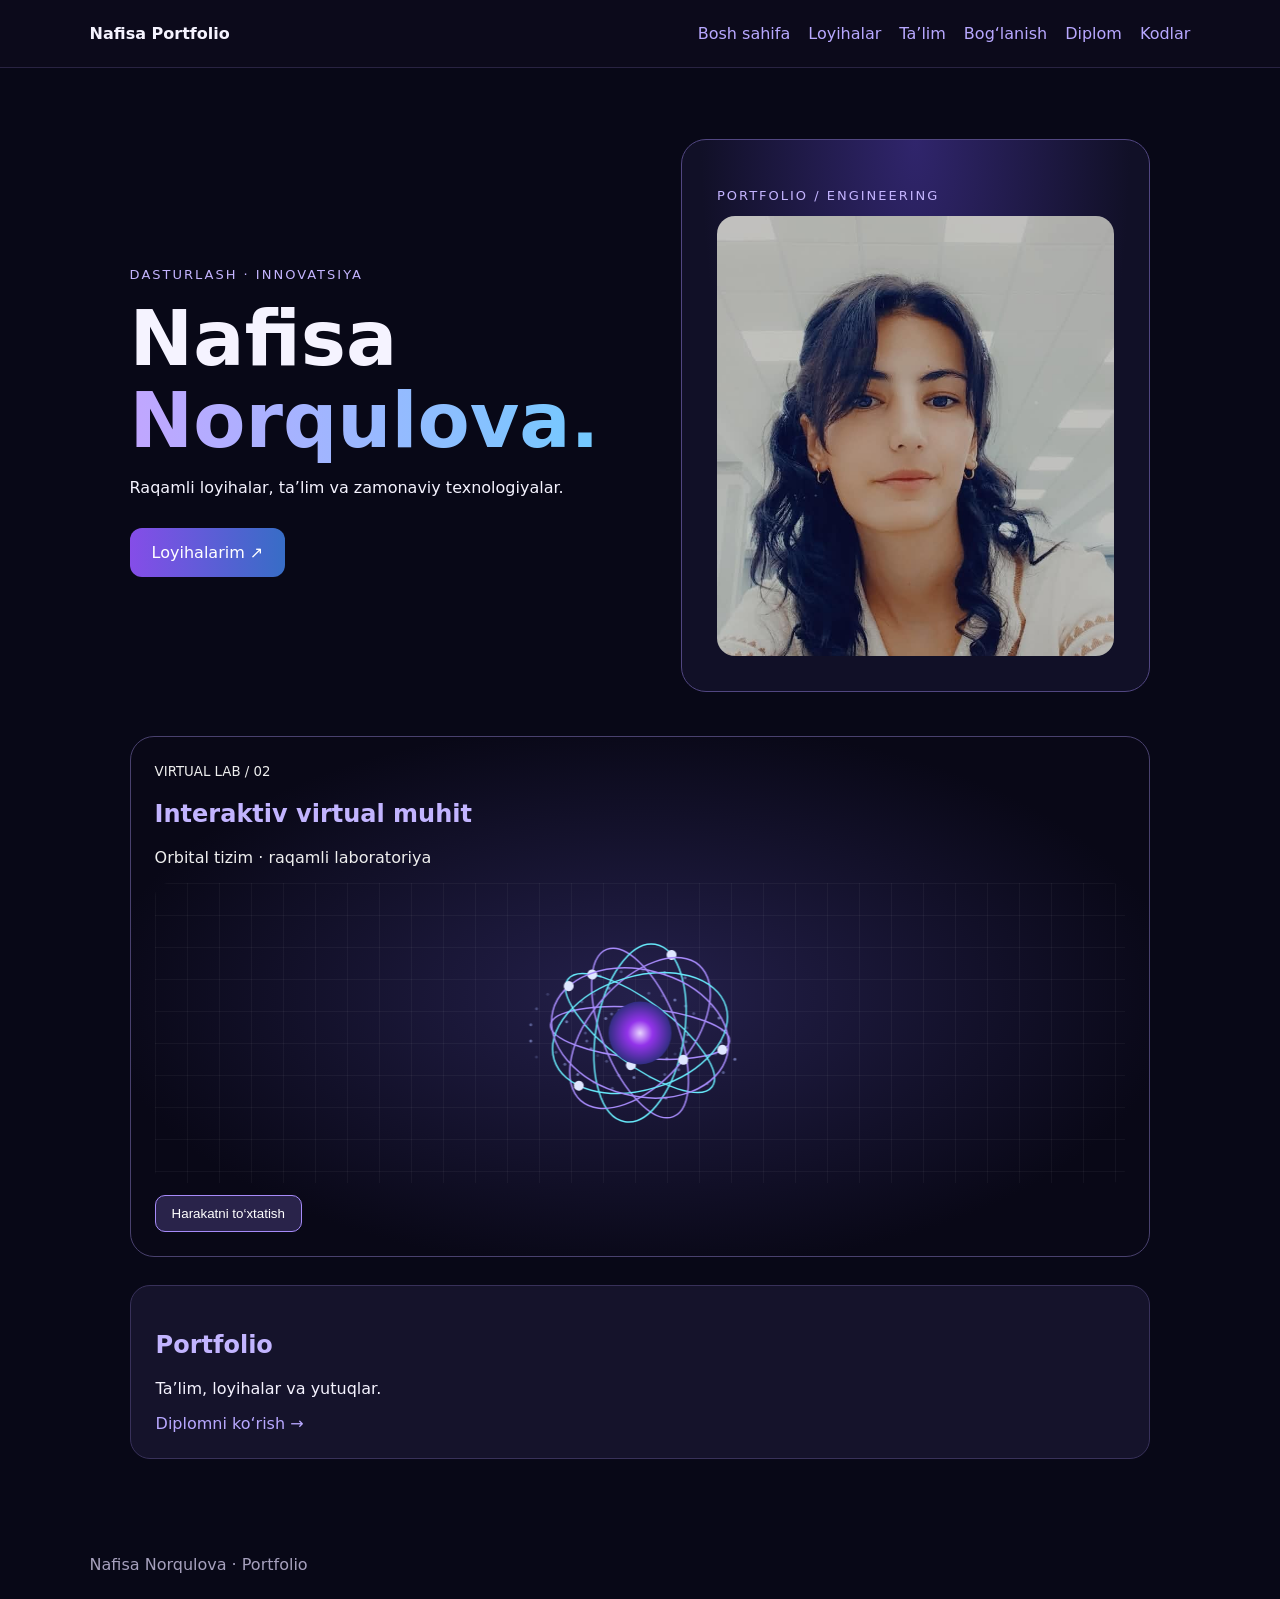
<file: index.html>
<!doctype html><html lang="uz"><head><meta charset="utf-8"><meta name="viewport" content="width=device-width,initial-scale=1"><title>Nafisa Norqulova</title><link rel="stylesheet" href="css/style.css"></head><body><header><b>Nafisa Portfolio</b><nav><a href="index.html">Bosh sahifa</a><a href="pages/projects.html">Loyihalar</a><a href="pages/education.html">Ta’lim</a><a href="pages/contact.html">Bog‘lanish</a><a href="pages/diploma.html">Diplom</a><a href="pages/code.html">Kodlar</a> </nav></header><main><div class="hero"><div><p class="eyebrow">DASTURLASH · INNOVATSIYA</p><h1>Nafisa<br><span class="gradient">Norqulova.</span></h1><p>Raqamli loyihalar, ta’lim va zamonaviy texnologiyalar.</p><a class="cta" href="pages/projects.html">Loyihalarim ↗</a></div><div class="visual"><p class="eyebrow">PORTFOLIO / ENGINEERING</p><img src="assets/nafisa.jpg" alt="Nafisa Norqulova" style="width:100%;max-height:440px;object-fit:cover;border-radius:18px"></div></div><section><h2>Portfolio</h2><p>Ta’lim, loyihalar va yutuqlar.</p><a href="pages/diploma.html">Diplomni ko‘rish →</a></section></main><footer>Nafisa Norqulova · Portfolio</footer><script src="js/app.js"></script><script src="js/space.js"></script></body></html>
</file>
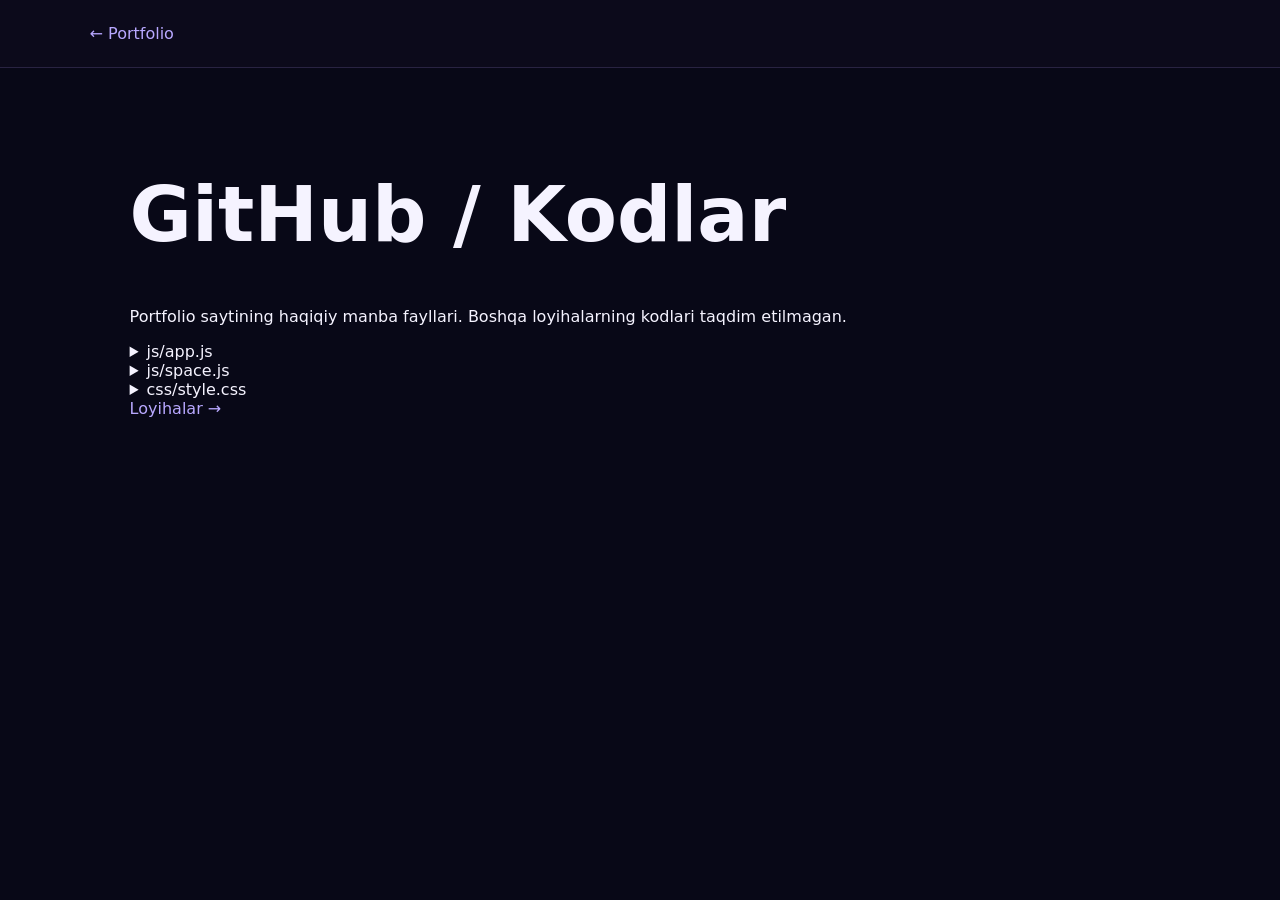
<file: pages/code.html>
<!doctype html><html lang="uz"><meta charset="utf-8"><meta name="viewport" content="width=device-width,initial-scale=1"><link rel="stylesheet" href="../css/style.css"><body><header><a href="../index.html">← Portfolio</a></header><main><h1>GitHub / Kodlar</h1><p>Portfolio saytining haqiqiy manba fayllari. Boshqa loyihalarning kodlari taqdim etilmagan.</p><div id="catalog"></div><a href="projects.html">Loyihalar →</a></main><script src="../js/showcode.js"></script></body></html>
</file>
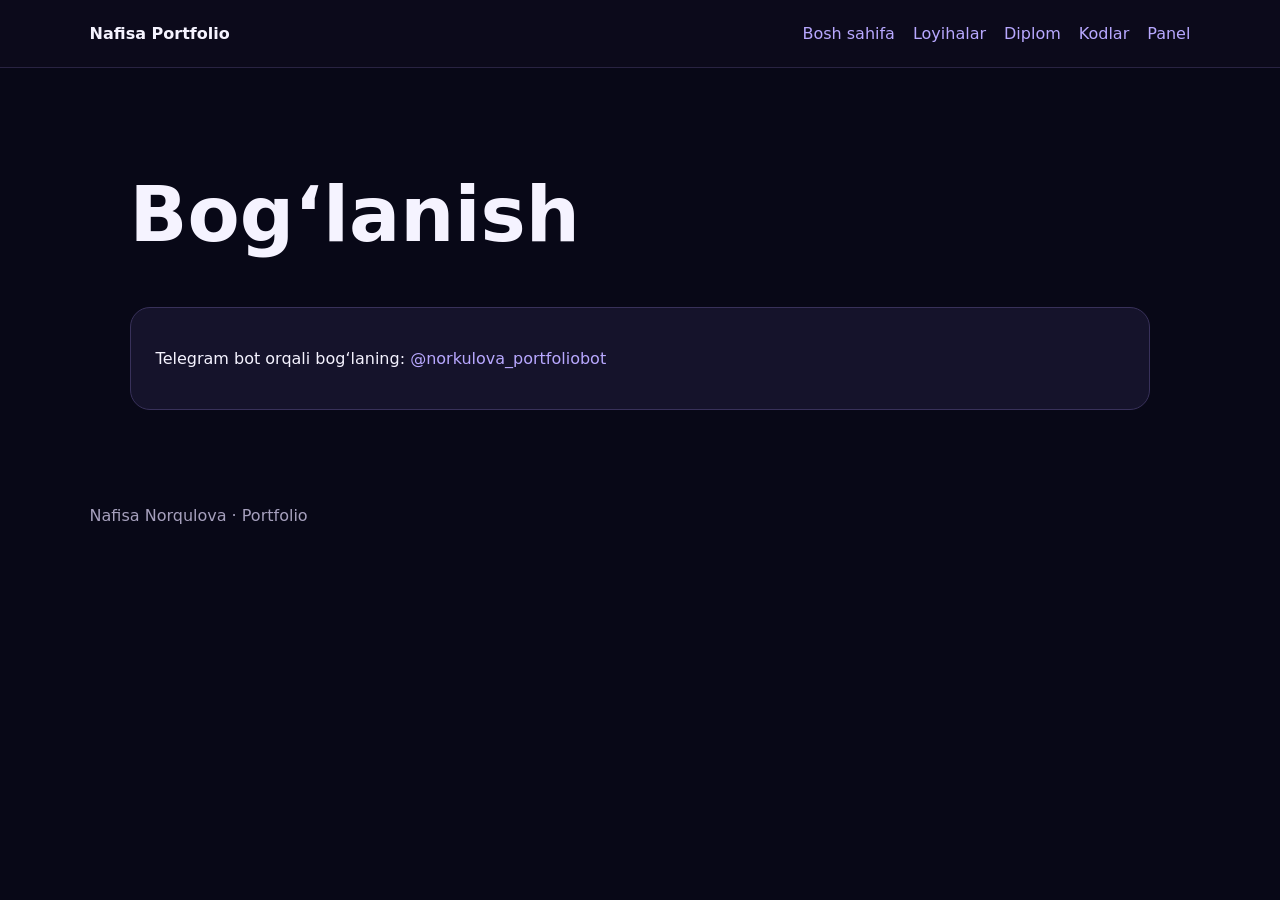
<file: pages/contact.html>
<!doctype html><html lang="uz"><head><meta charset="utf-8"><meta name="viewport" content="width=device-width,initial-scale=1"><title>Bog‘lanish</title><link rel="stylesheet" href="../css/style.css"></head><body><header><b>Nafisa Portfolio</b><nav><a href="../index.html">Bosh sahifa</a> <a href="projects.html">Loyihalar</a> <a href="diploma.html">Diplom</a> <a href="code.html">Kodlar</a> <a href="admin.html">Panel</a></nav></header><main><h1>Bog‘lanish</h1><section><p>Telegram bot orqali bog‘laning: <a href="https://t.me/norkulova_portfoliobot" target="_blank" rel="noopener noreferrer">@norkulova_portfoliobot</a></p></section></main><footer>Nafisa Norqulova · Portfolio</footer><script src="../js/app.js"></script></body></html>
</file>
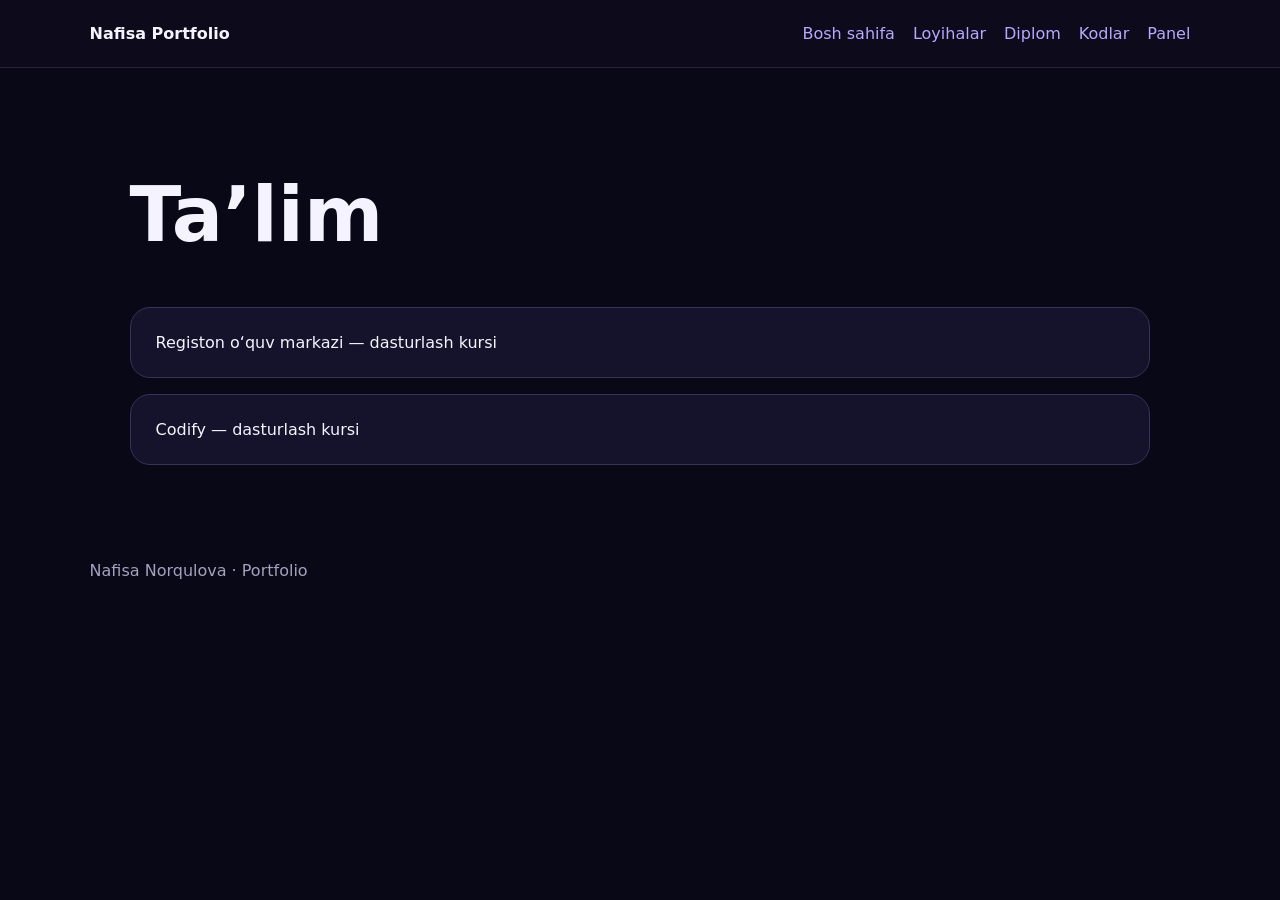
<file: pages/education.html>
<!doctype html><html lang="uz"><head><meta charset="utf-8"><meta name="viewport" content="width=device-width,initial-scale=1"><title>Ta’lim</title><link rel="stylesheet" href="../css/style.css"></head><body><header><b>Nafisa Portfolio</b><nav><a href="../index.html">Bosh sahifa</a> <a href="projects.html">Loyihalar</a> <a href="diploma.html">Diplom</a> <a href="code.html">Kodlar</a> <a href="admin.html">Panel</a></nav></header><main><h1>Ta’lim</h1><section>Registon o‘quv markazi — dasturlash kursi</section><section>Codify — dasturlash kursi</section></main><footer>Nafisa Norqulova · Portfolio</footer><script src="../js/app.js"></script></body></html>
</file>
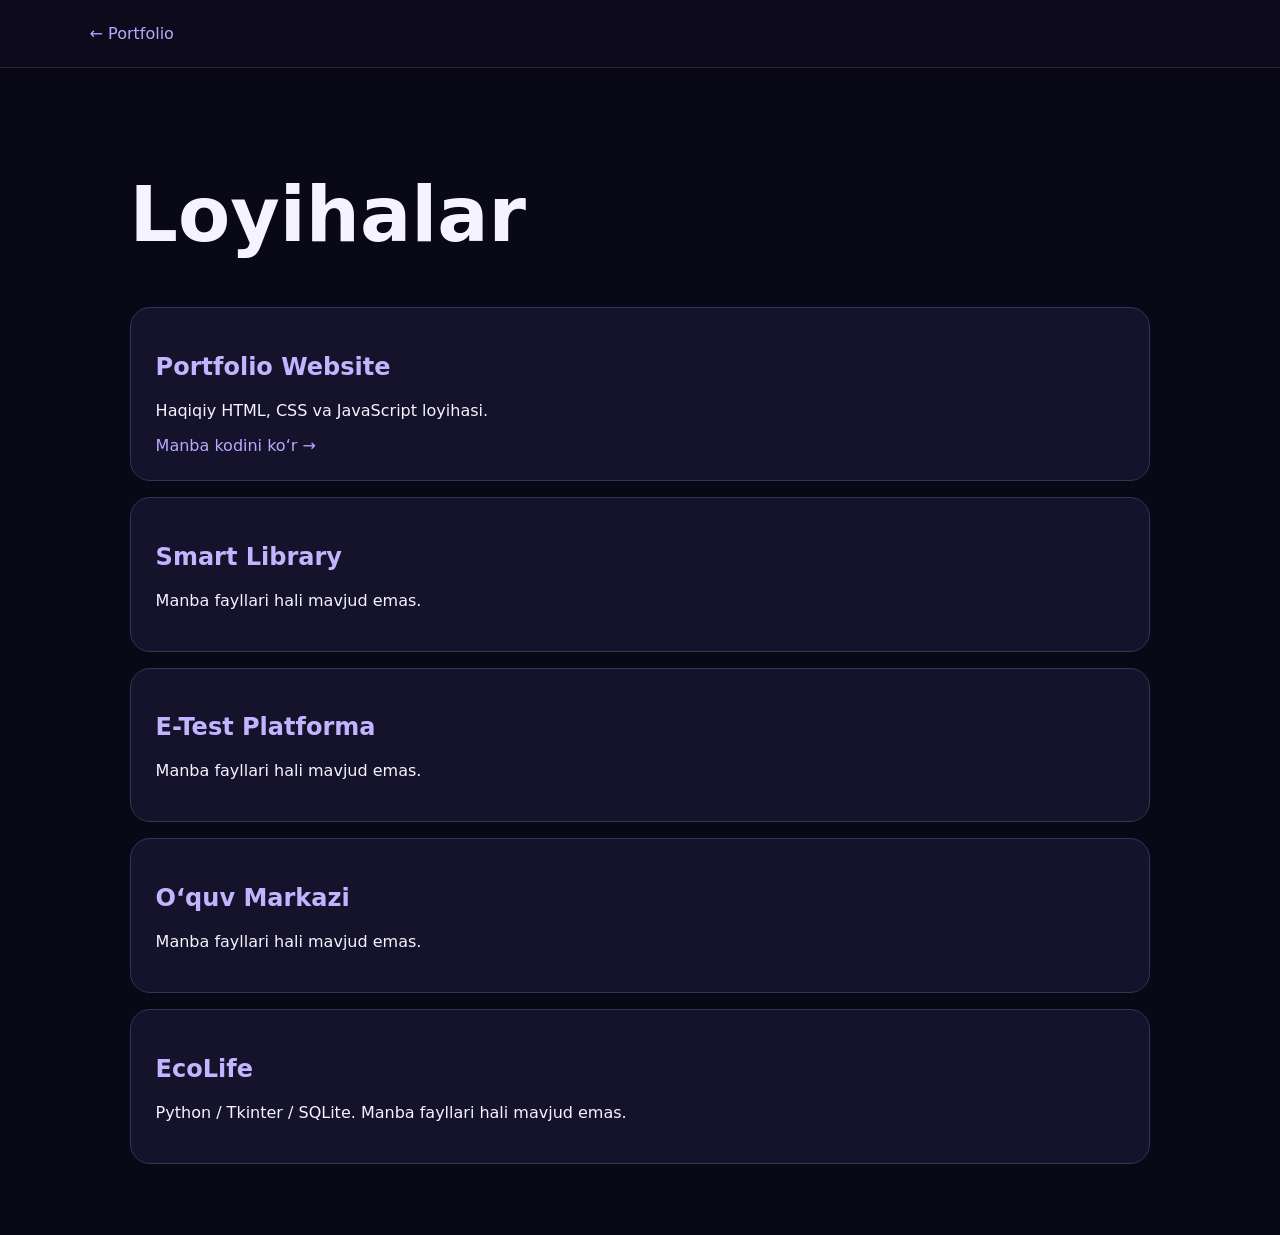
<file: pages/projects.html>
<!doctype html><html lang="uz"><meta charset="utf-8"><meta name="viewport" content="width=device-width,initial-scale=1"><link rel="stylesheet" href="../css/style.css"><body><header><a href="../index.html">← Portfolio</a></header><main><h1>Loyihalar</h1><section><h2>Portfolio Website</h2><p>Haqiqiy HTML, CSS va JavaScript loyihasi.</p><a href="code.html">Manba kodini ko‘r →</a></section><section><h2>Smart Library</h2><p>Manba fayllari hali mavjud emas.</p></section><section><h2>E-Test Platforma</h2><p>Manba fayllari hali mavjud emas.</p></section><section><h2>O‘quv Markazi</h2><p>Manba fayllari hali mavjud emas.</p></section><section><h2>EcoLife</h2><p>Python / Tkinter / SQLite. Manba fayllari hali mavjud emas.</p></section></main></body></html>
</file>
<file: css/style.css>
*{box-sizing:border-box}body{margin:0;background:#080817;color:#f5f3ff;font:16px system-ui,sans-serif}a{color:#b8a8ff;text-decoration:none}header{display:flex;justify-content:space-between;align-items:center;gap:20px;flex-wrap:wrap;padding:24px 7%;border-bottom:1px solid #292342;background:#0c0a1b}nav{display:flex;gap:18px;flex-wrap:wrap}main{max-width:1200px;margin:auto;padding:55px 7%}h1{font-size:clamp(36px,6vw,76px);line-height:1.08}h2{color:#c2b4ff}section,.card{background:#15132b;border:1px solid #38315a;border-radius:20px;padding:25px;margin:16px 0}button{background:#8264ed;color:white;border:0;border-radius:10px;padding:12px;cursor:pointer}input,textarea{padding:12px;width:100%;margin:8px 0;border-radius:9px}footer{padding:25px 7%;color:#a6a0bd}.hero{display:grid;grid-template-columns:1.1fr 1fr;gap:35px;align-items:center;min-height:65vh}.hero h1{margin:16px 0}.gradient{background:linear-gradient(90deg,#c1a6ff,#73caff);color:transparent;background-clip:text}.visual{border:1px solid #514681;border-radius:25px;background:radial-gradient(ellipse at top,#30256c,#111027 65%);padding:35px;min-height:340px;display:flex;flex-direction:column;justify-content:center}.code{font:clamp(15px,2vw,23px) monospace;line-height:1.8;color:#b8dcff}.cta{display:inline-block;background:linear-gradient(90deg,#854de8,#376dc6);color:white;padding:15px 22px;border-radius:12px;margin-top:15px}.eyebrow{color:#c4b4ff;letter-spacing:2px;font-size:13px}img{max-width:100%;height:auto} @media(max-width:700px){.hero{grid-template-columns:1fr}.visual{min-height:220px}main{padding:25px 6%}}.space{margin:28px auto;padding:24px;border:1px solid #49416e;border-radius:24px;background:radial-gradient(ellipse at center,#24204b,#090817 75%);color:#eee;overflow:hidden}.space canvas{display:block;width:100%;height:300px;background-image:linear-gradient(#ffffff0b 1px,transparent 1px),linear-gradient(90deg,#ffffff0b 1px,transparent 1px);background-size:32px 32px;border-radius:14px}.space button{margin-top:12px;padding:10px 16px;border:1px solid #a78bfa;border-radius:10px;background:#29234a;color:white;cursor:pointer}
</file>
